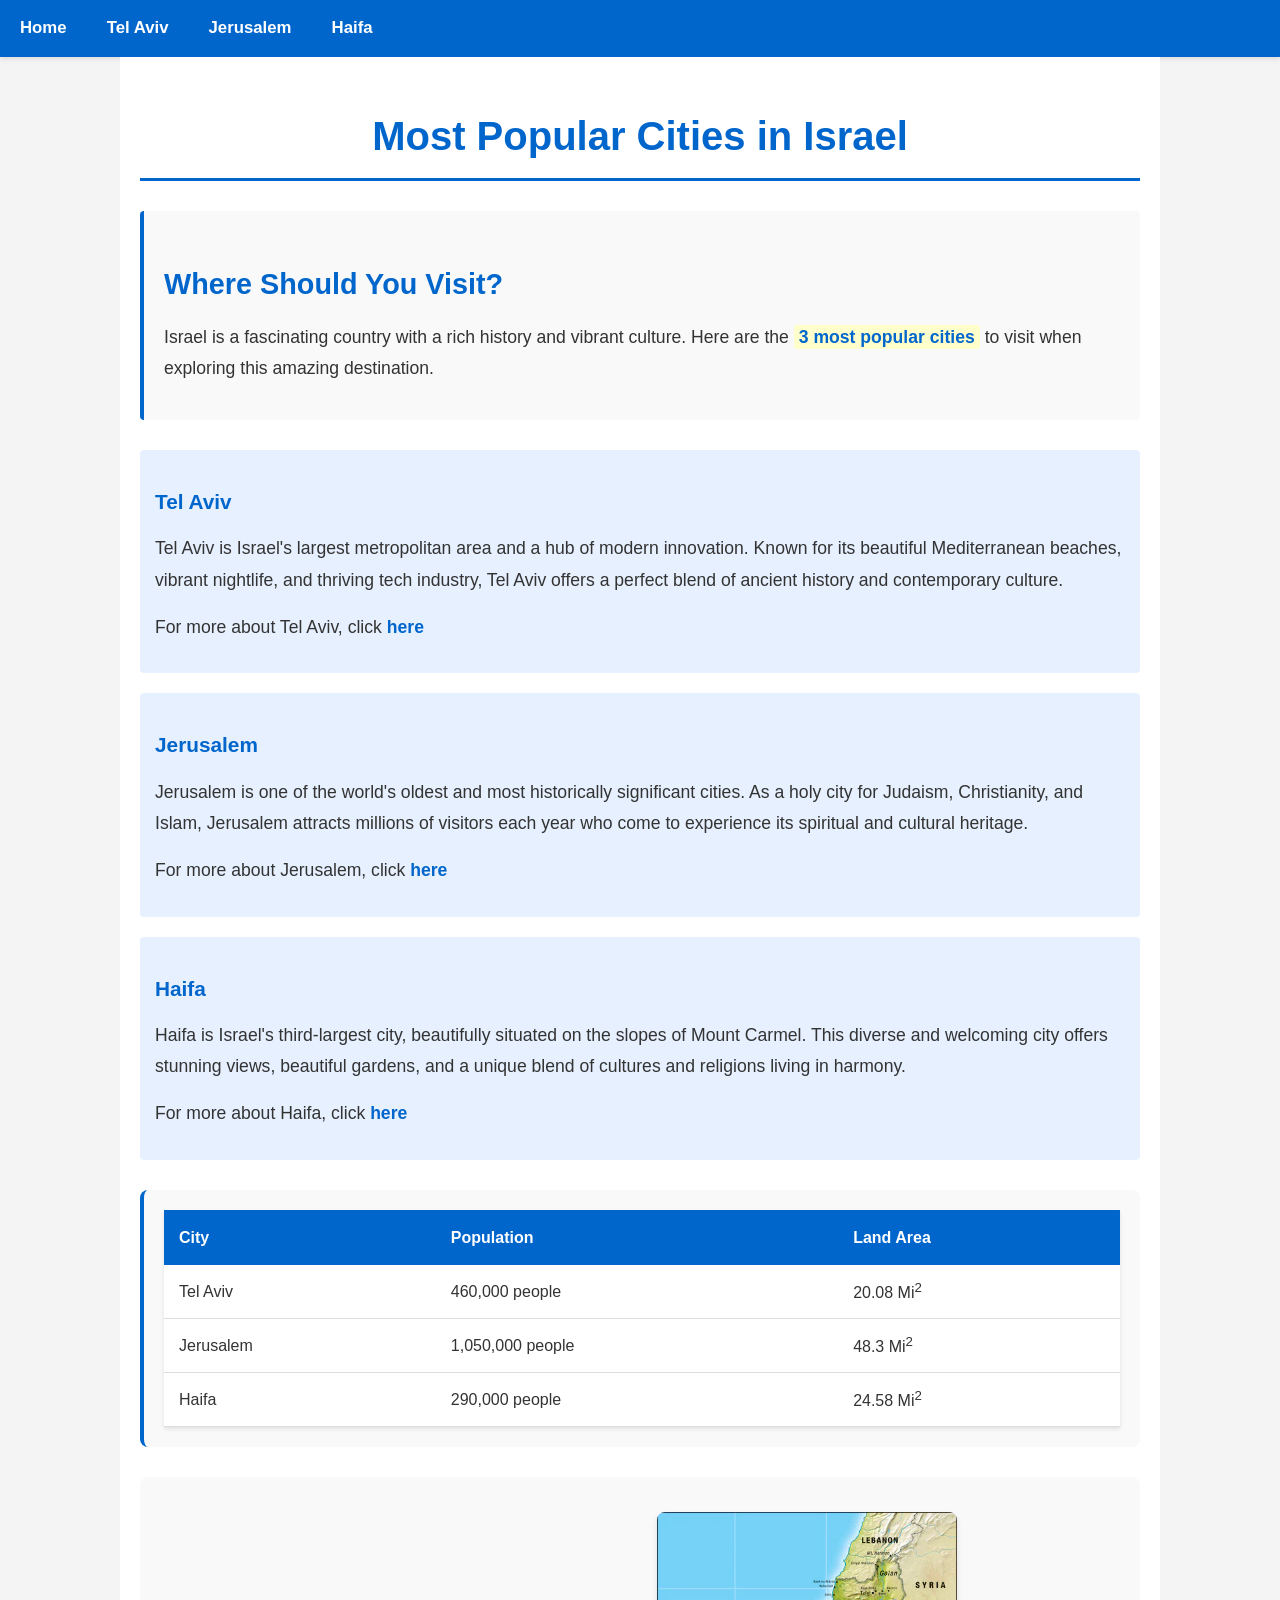
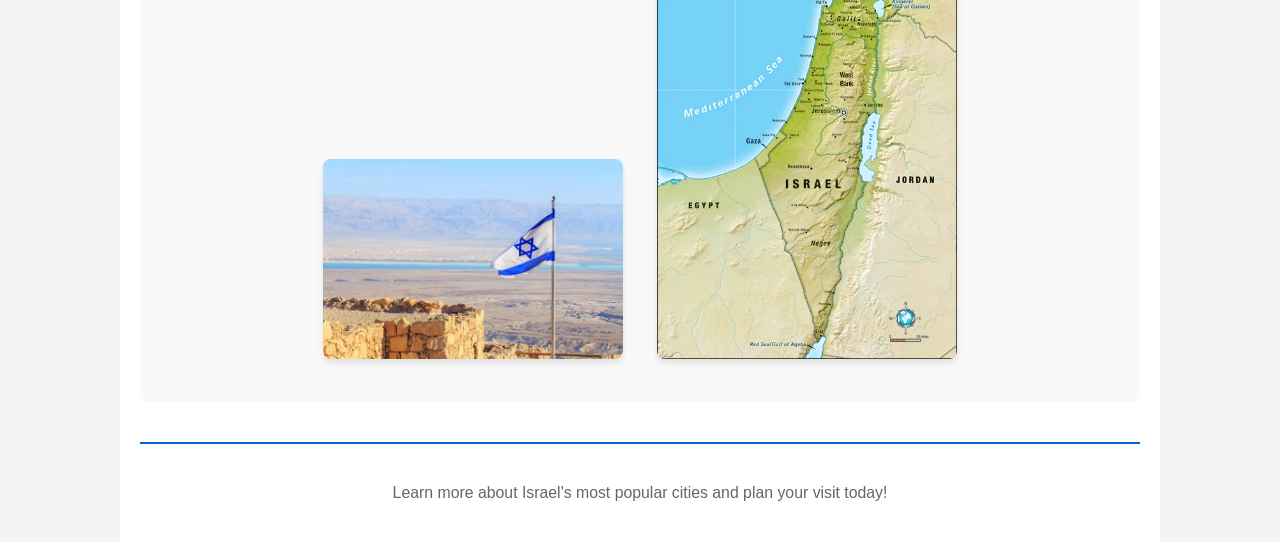
<file: index.html>
<!DOCTYPE html>
<html lang="en">
<head>
<meta charset="UTF-8">
<meta name="viewport" content="width=device-width, initial-scale=1.0">
<meta name="description" content="Explore the 3 most popular cities in Israel: Tel Aviv, Jerusalem, and Haifa. Learn about their history, culture, and top attractions.">
<title>Most Popular Cities in Israel</title>
<link rel="stylesheet" href="style.css">
</head>
<body>

<nav>
  <ul>
    <li><a href="index.html">Home</a></li>
    <li><a href="telaviv.html">Tel Aviv</a></li>
    <li><a href="Jerusalem.html">Jerusalem</a></li>
    <li><a href="haifa.html">Haifa</a></li>
  </ul>
</nav>

<main>
  <h1>Most Popular Cities in Israel</h1>

  <div class="content-section">
    <h2>Where Should You Visit?</h2>
    <p>Israel is a fascinating country with a rich history and vibrant culture. Here are the <span class="highlight">3 most popular cities</span> to visit when exploring this amazing destination.</p>
  </div>

  <div class="city-info">
    <h3>Tel Aviv</h3>
    <p>Tel Aviv is Israel's largest metropolitan area and a hub of modern innovation. Known for its beautiful Mediterranean beaches, vibrant nightlife, and thriving tech industry, Tel Aviv offers a perfect blend of ancient history and contemporary culture.</p>
    <p>For more about Tel Aviv, click <a href="telaviv.html">here</a></p>
  </div>

  <div class="city-info">
    <h3>Jerusalem</h3>
    <p>Jerusalem is one of the world's oldest and most historically significant cities. As a holy city for Judaism, Christianity, and Islam, Jerusalem attracts millions of visitors each year who come to experience its spiritual and cultural heritage.</p>
    <p>For more about Jerusalem, click <a href="Jerusalem.html">here</a></p>
  </div>

  <div class="city-info">
    <h3>Haifa</h3>
    <p>Haifa is Israel's third-largest city, beautifully situated on the slopes of Mount Carmel. This diverse and welcoming city offers stunning views, beautiful gardens, and a unique blend of cultures and religions living in harmony.</p>
    <p>For more about Haifa, click <a href="haifa.html">here</a></p>
  </div>
<div class="table-wrapper">
<table>
<thead>
<tr>
<th>City</th>
<th>Population</th>
<th>Land Area</th>
</tr>
</thead>
<tbody>
<tr>
<td>Tel Aviv</td>
<td>460,000 people</td>
<td>20.08 Mi<sup>2</sup></td>
</tr>
<tr>
<td>Jerusalem</td>
<td>1,050,000 people</td>
<td>48.3 Mi<sup>2</sup></td>
</tr>
<tr>
<td>Haifa</td>
<td>290,000 people</td>
<td>24.58 Mi<sup>2</sup></td>
</tbody>
</table>
</div>
  <div class="image-container">
    <img src="photos/flagofisrael.png" alt="Flag of Israel with blue and white stripes and Star of David" width="300" height="300">
    <img src="photos/mapofisrael.png" alt="Map of Israel showing major cities and geographic features" width="300" height="300">
  </div>

  <div id="footer">
    <p>Learn more about Israel's most popular cities and plan your visit today!</p>
  </div>
</main>

</body>
</html>
</file>
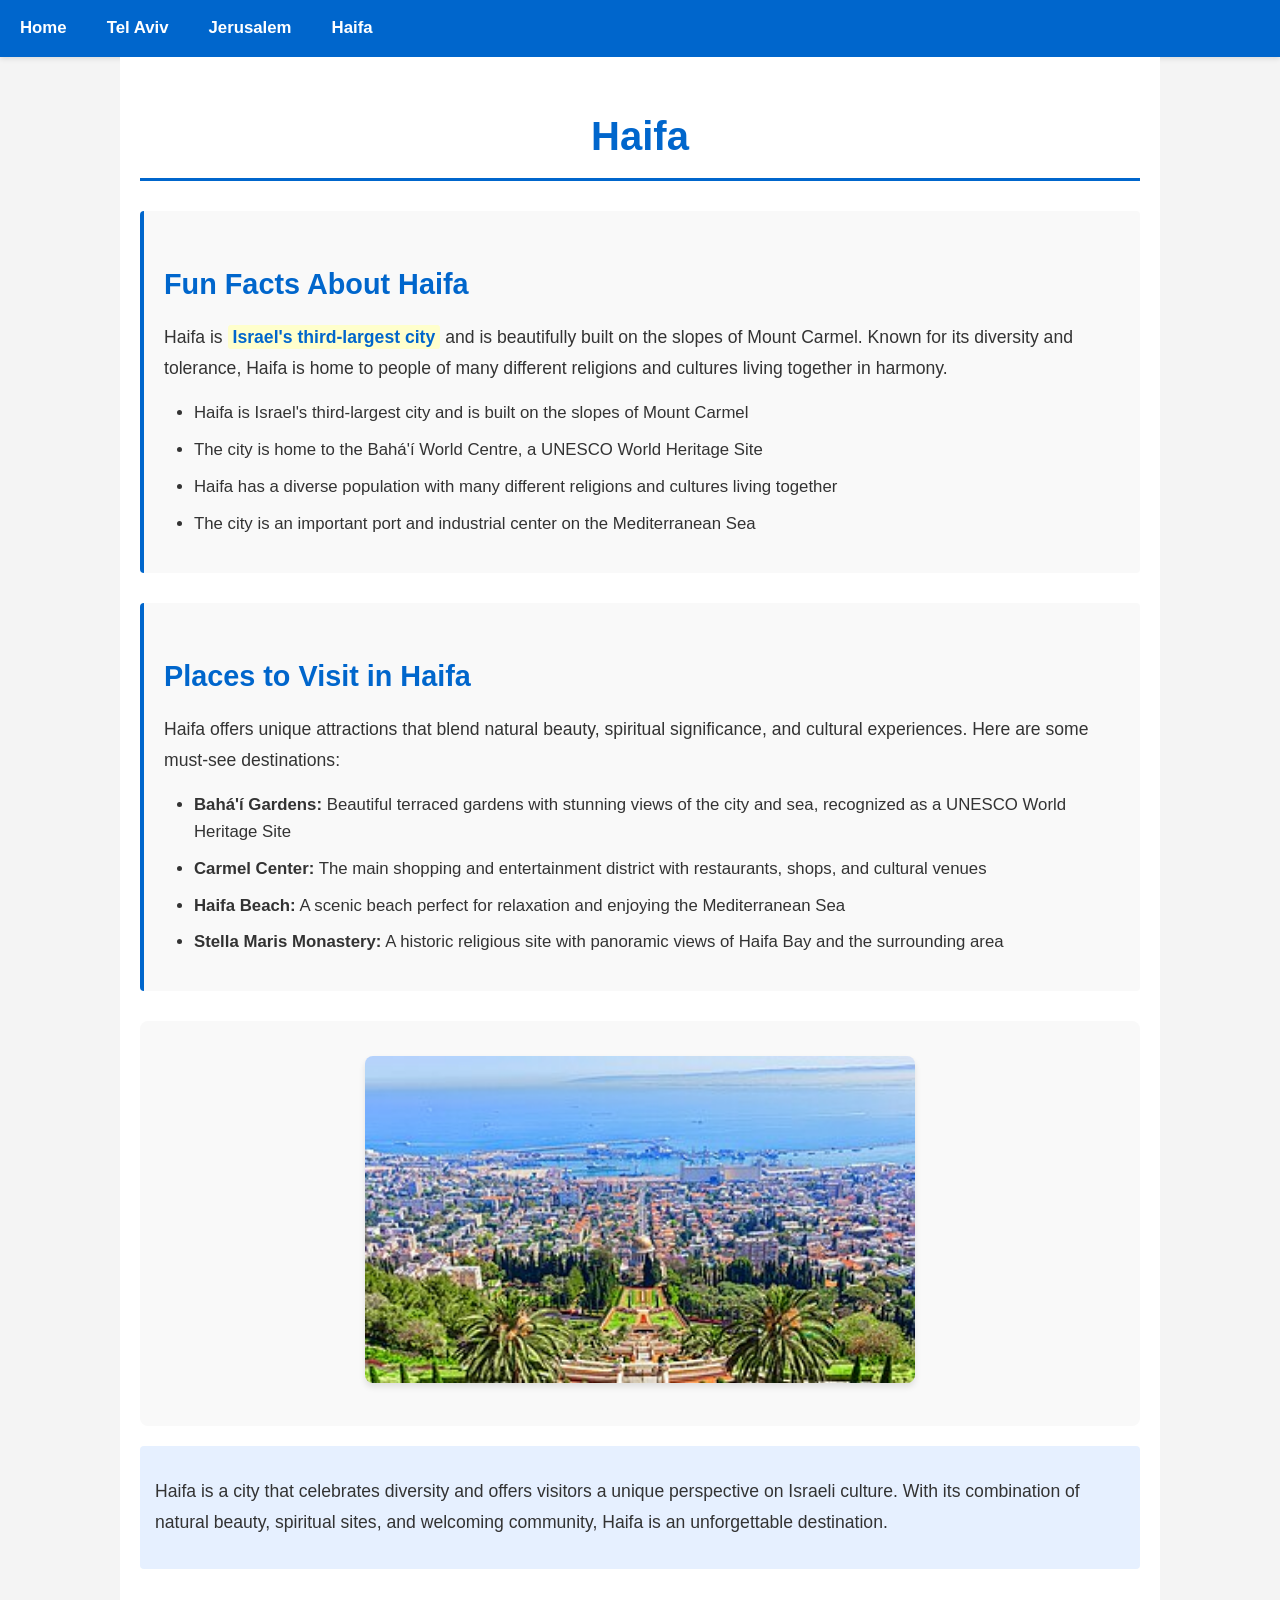
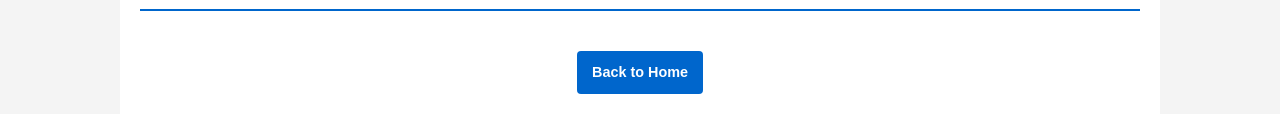
<file: haifa.html>
<!DOCTYPE html>
<html lang="en">
<head>
<meta charset="UTF-8">
<meta name="viewport" content="width=device-width, initial-scale=1.0">
<meta name="description" content="Discover Haifa, Israel's third-largest city. Explore its beautiful gardens, diverse culture, and stunning Mediterranean views.">
<title>Haifa - Israel's Diverse City</title>
<link rel="stylesheet" href="style.css">
</head>
<body>

<nav>
  <ul>
    <li><a href="index.html">Home</a></li>
    <li><a href="telaviv.html">Tel Aviv</a></li>
    <li><a href="Jerusalem.html">Jerusalem</a></li>
    <li><a href="haifa.html">Haifa</a></li>
  </ul>
</nav>

<main>
  <h1>Haifa</h1>

  <div class="content-section">
    <h2>Fun Facts About Haifa</h2>
    <p>Haifa is <span class="highlight">Israel's third-largest city</span> and is beautifully built on the slopes of Mount Carmel. Known for its diversity and tolerance, Haifa is home to people of many different religions and cultures living together in harmony.</p>
    <ul>
      <li>Haifa is Israel's third-largest city and is built on the slopes of Mount Carmel</li>
      <li>The city is home to the Bahá'í World Centre, a UNESCO World Heritage Site</li>
      <li>Haifa has a diverse population with many different religions and cultures living together</li>
      <li>The city is an important port and industrial center on the Mediterranean Sea</li>
    </ul>
  </div>

  <div class="content-section">
    <h2>Places to Visit in Haifa</h2>
    <p>Haifa offers unique attractions that blend natural beauty, spiritual significance, and cultural experiences. Here are some must-see destinations:</p>
    <ul>
      <li><strong>Bahá'í Gardens:</strong> Beautiful terraced gardens with stunning views of the city and sea, recognized as a UNESCO World Heritage Site</li>
      <li><strong>Carmel Center:</strong> The main shopping and entertainment district with restaurants, shops, and cultural venues</li>
      <li><strong>Haifa Beach:</strong> A scenic beach perfect for relaxation and enjoying the Mediterranean Sea</li>
      <li><strong>Stella Maris Monastery:</strong> A historic religious site with panoramic views of Haifa Bay and the surrounding area</li>
    </ul>
  </div>
<div class="image-container">
<img src="photos/haifaphoto.png" alt="Photo of Haifa" width="550" height="500">
</div>
  <div class="city-info">
    <p>Haifa is a city that celebrates diversity and offers visitors a unique perspective on Israeli culture. With its combination of natural beauty, spiritual sites, and welcoming community, Haifa is an unforgettable destination.</p>
  </div>

  <div id="footer">
    <a id="back-link" href="index.html">Back to Home</a>
  </div>
</main>

</body>
</html>
</file>
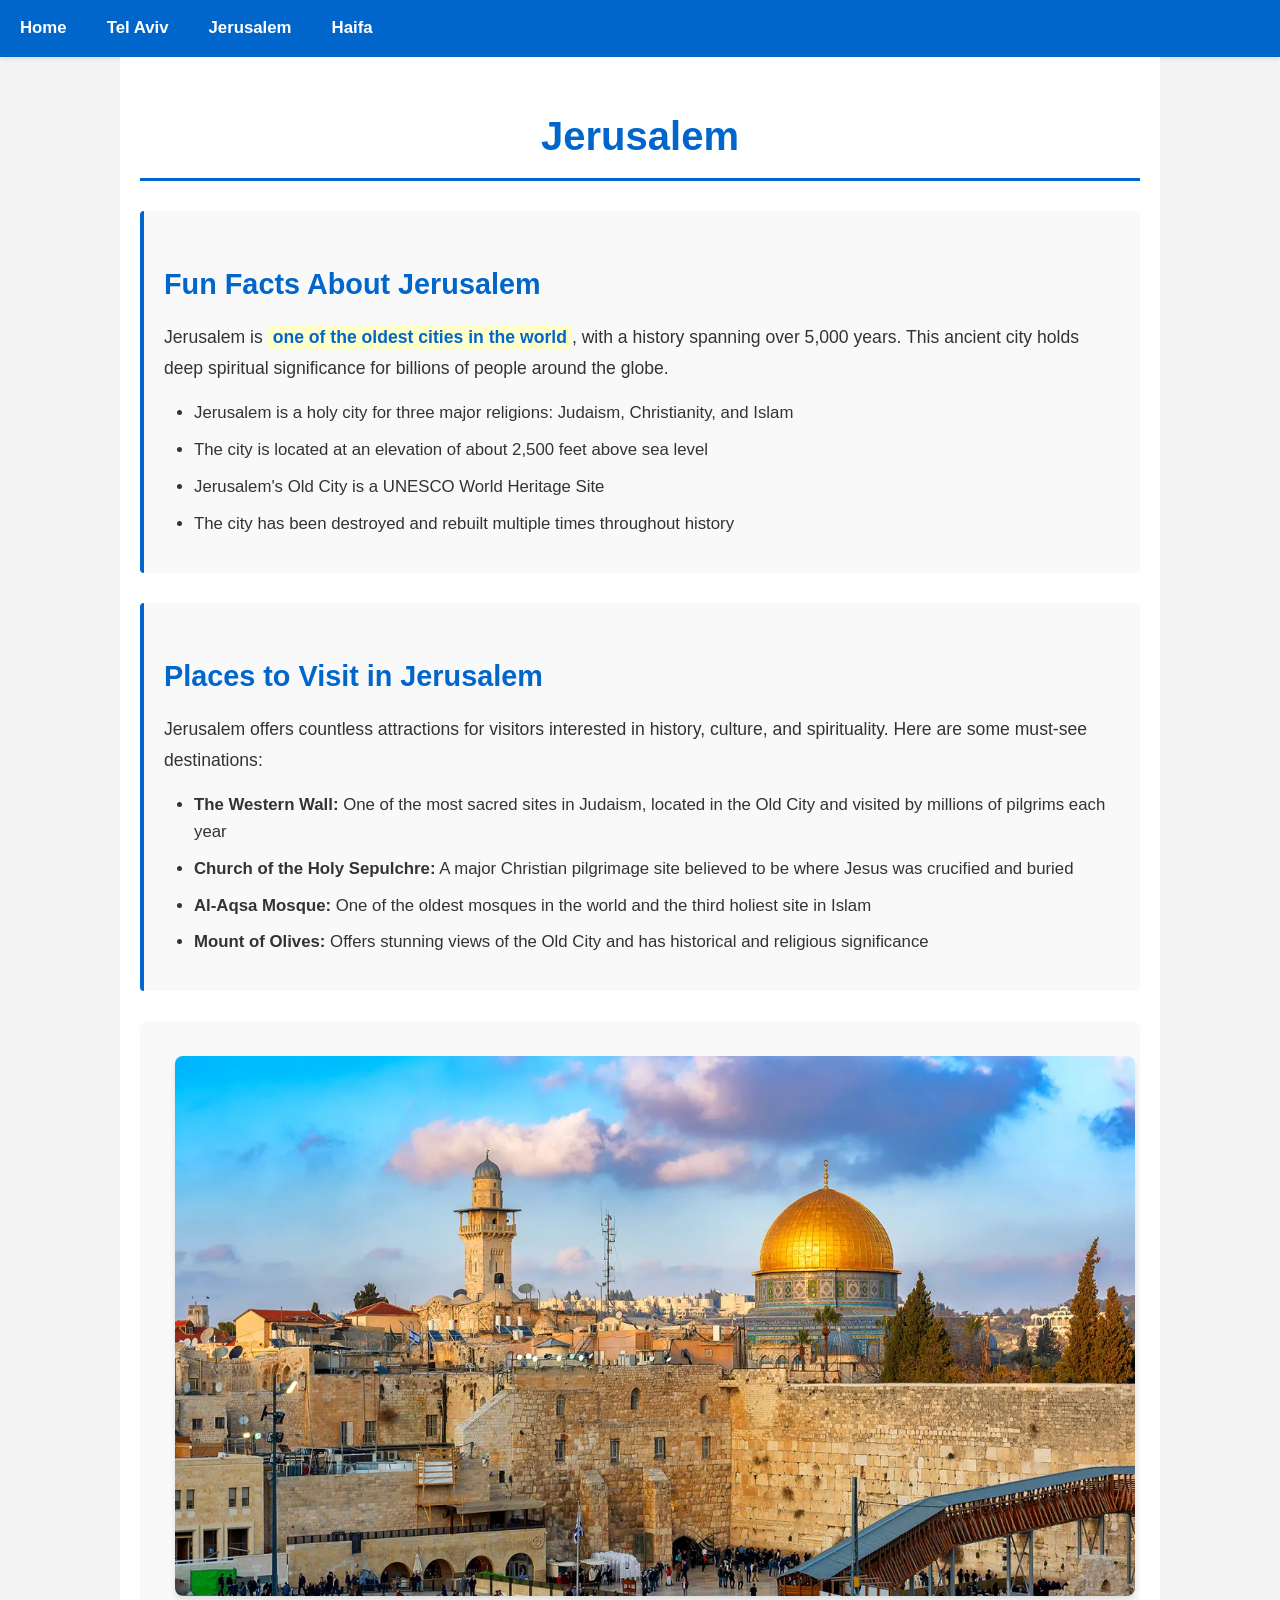
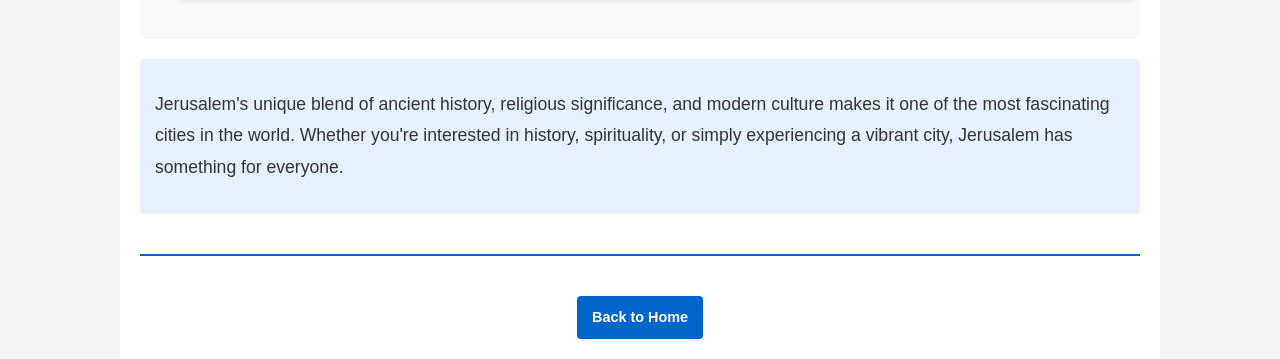
<file: Jerusalem.html>
<!DOCTYPE html>
<html lang="en">
<head>
<meta charset="UTF-8">
<meta name="viewport" content="width=device-width, initial-scale=1.0">
<meta name="description" content="Discover Jerusalem, one of the world's oldest and most historically significant cities. Learn about its rich history, sacred sites, and top attractions.">
<title>Jerusalem - Israel's Holy City</title>
<link rel="stylesheet" href="style.css">
</head>
<body>

<nav>
  <ul>
    <li><a href="index.html">Home</a></li>
    <li><a href="telaviv.html">Tel Aviv</a></li>
    <li><a href="Jerusalem.html">Jerusalem</a></li>
    <li><a href="haifa.html">Haifa</a></li>
  </ul>
</nav>

<main>
  <h1>Jerusalem</h1>

  <div class="content-section">
    <h2>Fun Facts About Jerusalem</h2>
    <p>Jerusalem is <span class="highlight">one of the oldest cities in the world</span>, with a history spanning over 5,000 years. This ancient city holds deep spiritual significance for billions of people around the globe.</p>
    <ul>
      <li>Jerusalem is a holy city for three major religions: Judaism, Christianity, and Islam</li>
      <li>The city is located at an elevation of about 2,500 feet above sea level</li>
      <li>Jerusalem's Old City is a UNESCO World Heritage Site</li>
      <li>The city has been destroyed and rebuilt multiple times throughout history</li>
    </ul>
  </div>

  <div class="content-section">
    <h2>Places to Visit in Jerusalem</h2>
    <p>Jerusalem offers countless attractions for visitors interested in history, culture, and spirituality. Here are some must-see destinations:</p>
    <ul>
      <li><strong>The Western Wall:</strong> One of the most sacred sites in Judaism, located in the Old City and visited by millions of pilgrims each year</li>
      <li><strong>Church of the Holy Sepulchre:</strong> A major Christian pilgrimage site believed to be where Jesus was crucified and buried</li>
      <li><strong>Al-Aqsa Mosque:</strong> One of the oldest mosques in the world and the third holiest site in Islam</li>
      <li><strong>Mount of Olives:</strong> Offers stunning views of the Old City and has historical and religious significance</li>
    </ul>
  </div>
<div class="image-container">
<img src="photos/kotel.png" alt="Western Wall">
</div>
  <div class="city-info">
    <p>Jerusalem's unique blend of ancient history, religious significance, and modern culture makes it one of the most fascinating cities in the world. Whether you're interested in history, spirituality, or simply experiencing a vibrant city, Jerusalem has something for everyone.</p>
  </div>

  <div id="footer">
    <a id="back-link" href="index.html">Back to Home</a>
  </div>
</main>

</body>
</html>
</file>
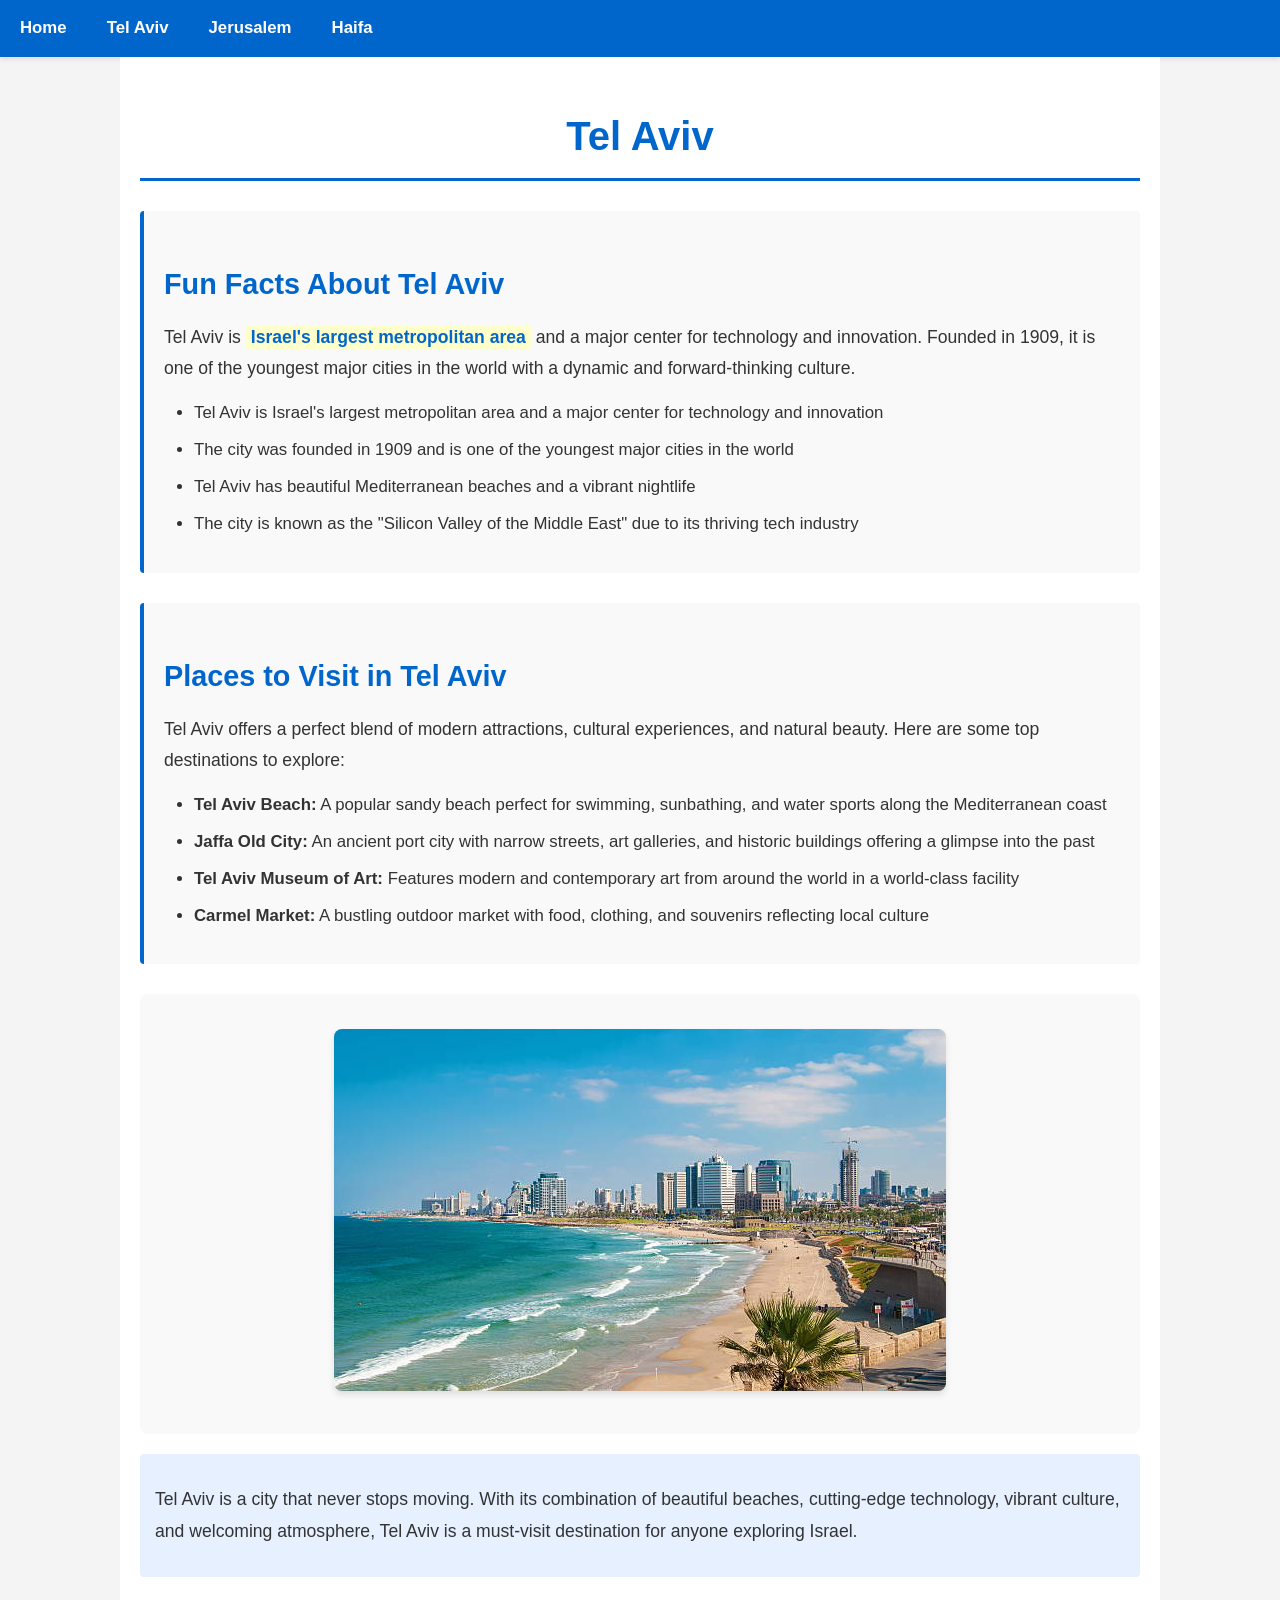
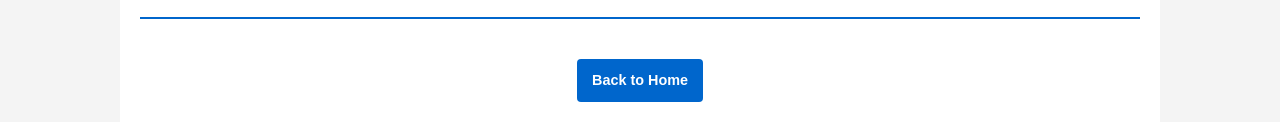
<file: telaviv.html>
<!DOCTYPE html>
<html lang="en">
<head>
<meta charset="UTF-8">
<meta name="viewport" content="width=device-width, initial-scale=1.0">
<meta name="description" content="Explore Tel Aviv, Israel's vibrant modern city. Discover its beautiful beaches, thriving tech industry, and exciting nightlife.">
<title>Tel Aviv - Israel's Modern Hub</title>
<link rel="stylesheet" href="style.css">
</head>
<body>

<nav>
  <ul>
    <li><a href="index.html">Home</a></li>
    <li><a href="telaviv.html">Tel Aviv</a></li>
    <li><a href="Jerusalem.html">Jerusalem</a></li>
    <li><a href="haifa.html">Haifa</a></li>
  </ul>
</nav>

<main>
  <h1>Tel Aviv</h1>

  <div class="content-section">
    <h2>Fun Facts About Tel Aviv</h2>
    <p>Tel Aviv is <span class="highlight">Israel's largest metropolitan area</span> and a major center for technology and innovation. Founded in 1909, it is one of the youngest major cities in the world with a dynamic and forward-thinking culture.</p>
    <ul>
      <li>Tel Aviv is Israel's largest metropolitan area and a major center for technology and innovation</li>
      <li>The city was founded in 1909 and is one of the youngest major cities in the world</li>
      <li>Tel Aviv has beautiful Mediterranean beaches and a vibrant nightlife</li>
      <li>The city is known as the "Silicon Valley of the Middle East" due to its thriving tech industry</li>
    </ul>
  </div>

  <div class="content-section">
    <h2>Places to Visit in Tel Aviv</h2>
    <p>Tel Aviv offers a perfect blend of modern attractions, cultural experiences, and natural beauty. Here are some top destinations to explore:</p>
    <ul>
      <li><strong>Tel Aviv Beach:</strong> A popular sandy beach perfect for swimming, sunbathing, and water sports along the Mediterranean coast</li>
      <li><strong>Jaffa Old City:</strong> An ancient port city with narrow streets, art galleries, and historic buildings offering a glimpse into the past</li>
      <li><strong>Tel Aviv Museum of Art:</strong> Features modern and contemporary art from around the world in a world-class facility</li>
      <li><strong>Carmel Market:</strong> A bustling outdoor market with food, clothing, and souvenirs reflecting local culture</li>
    </ul>
  </div>
<div class="image-container">
<img src="photos/telavivbeach.png" alt="Tel Aviv Beach">
</div>
  <div class="city-info">
    <p>Tel Aviv is a city that never stops moving. With its combination of beautiful beaches, cutting-edge technology, vibrant culture, and welcoming atmosphere, Tel Aviv is a must-visit destination for anyone exploring Israel.</p>
  </div>

  <div id="footer">
    <a id="back-link" href="index.html">Back to Home</a>
  </div>
</main>

</body>
</html>
</file>
<file: style.css>
/* General Styling */
body {
  font-family: Arial, sans-serif;
  line-height: 1.6;
  margin: 0;
  padding: 0;
  background-color: #f4f4f4;
  color: #333;
}

/* Navigation Bar */
nav {
  background-color: #0066cc;
  padding: 0;
  margin: 0;
  box-shadow: 0 2px 5px rgba(0, 0, 0, 0.1);
}

nav ul {
  list-style: none;
  margin: 0;
  padding: 0;
  display: flex;
  flex-wrap: wrap;
}

nav li {
  margin: 0;
  padding: 0;
}

nav a {
  display: block;
  color: white;
  text-decoration: none;
  padding: 15px 20px;
  font-weight: bold;
  transition: background-color 0.3s;
}

nav a:hover {
  background-color: #004499;
  text-decoration: none;
}

/* Main Content */
main {
  max-width: 1000px;
  margin: 0 auto;
  padding: 20px;
  background-color: white;
  min-height: 80vh;
}

/* Headings */
h1 {
  color: #0066cc;
  text-align: center;
  font-size: 2.5em;
  margin-bottom: 10px;
  border-bottom: 3px solid #0066cc;
  padding-bottom: 10px;
  font-weight: 900;
}

h2 {
  color: #0066cc;
  font-size: 1.8em;
  margin-top: 30px;
  margin-bottom: 15px;
  font-weight: bold;
}

h3 {
  color: #0066cc;
  font-size: 1.3em;
  margin-top: 20px;
  margin-bottom: 10px;
  font-weight: bold;
}

/* Paragraphs */
p {
  font-size: 1.1em;
  margin: 15px 0;
  line-height: 1.8;
}

/* Links */
a {
  color: #0066cc;
  text-decoration: none;
  font-weight: bold;
}

a:hover {
  color: #004499;
  text-decoration: underline;
}

/* Lists */
ul, ol {
  margin: 15px 0;
  padding-left: 30px;
}

li {
  margin: 10px 0;
  font-size: 1.05em;
}

/* Images */
img {
  margin: 15px;
  border-radius: 8px;
  box-shadow: 0 4px 6px rgba(0, 0, 0, 0.1);
  max-width: 100%;
  height: auto;
}

/* Container Classes */
.image-container {
  text-align: center;
  margin-top: 30px;
  padding: 20px;
  background-color: #f9f9f9;
  border-radius: 8px;
}

.content-section {
  margin: 30px 0;
  padding: 20px;
  background-color: #f9f9f9;
  border-left: 4px solid #0066cc;
  border-radius: 4px;
}

.city-info {
  margin: 20px 0;
  padding: 15px;
  background-color: #e6f0ff;
  border-radius: 4px;
}

/* Span Styling */
.highlight {
  color: #0066cc;
  font-weight: bold;
  background-color: #ffffcc;
  padding: 2px 5px;
  border-radius: 3px;
}

/* ID Selector */
#footer {
  text-align: center;
  margin-top: 40px;
  padding-top: 20px;
  border-top: 2px solid #0066cc;
  color: #666;
  font-size: 0.9em;
}

#back-link {
  display: inline-block;
  margin-top: 20px;
  padding: 10px 15px;
  background-color: #0066cc;
  color: white;
  border-radius: 4px;
  text-decoration: none;
}

#back-link:hover {
  background-color: #004499;
}

/* Responsive Design */
@media (max-width: 768px) {
  nav ul {
    flex-direction: column;
  }

  nav a {
    padding: 12px 15px;
  }

  h1 {
    font-size: 1.8em;
  }

  h2 {
    font-size: 1.4em;
  }

  h3 {
    font-size: 1.1em;
  }

  p {
    font-size: 1em;
  }

  img {
    width: 100%;
    margin: 10px 0;
  }

  main {
    padding: 10px;
  }
}

ol li {
  font-size: 1.3em;
  color: #0066cc;
  font-weight: 700;
}
.table-wrapper {
  margin: 30px 0;
  padding: 20px;
  background-color: #f9f9f9;
  border-radius: 8px;
  border-left: 4px solid #0066cc;
}

table {
  width: 100%;
  border-collapse: collapse;
  background-color: white;
  box-shadow: 0 2px 4px rgba(0, 0, 0, 0.1);
}

th {
  background-color: #0066cc;
  color: white;
  padding: 15px;
  text-align: left;
  font-weight: bold;
}

td {
  padding: 12px 15px;
  border-bottom: 1px solid #ddd;
}

tbody tr:hover {
  background-color: #e6f0ff;
}
</file>
